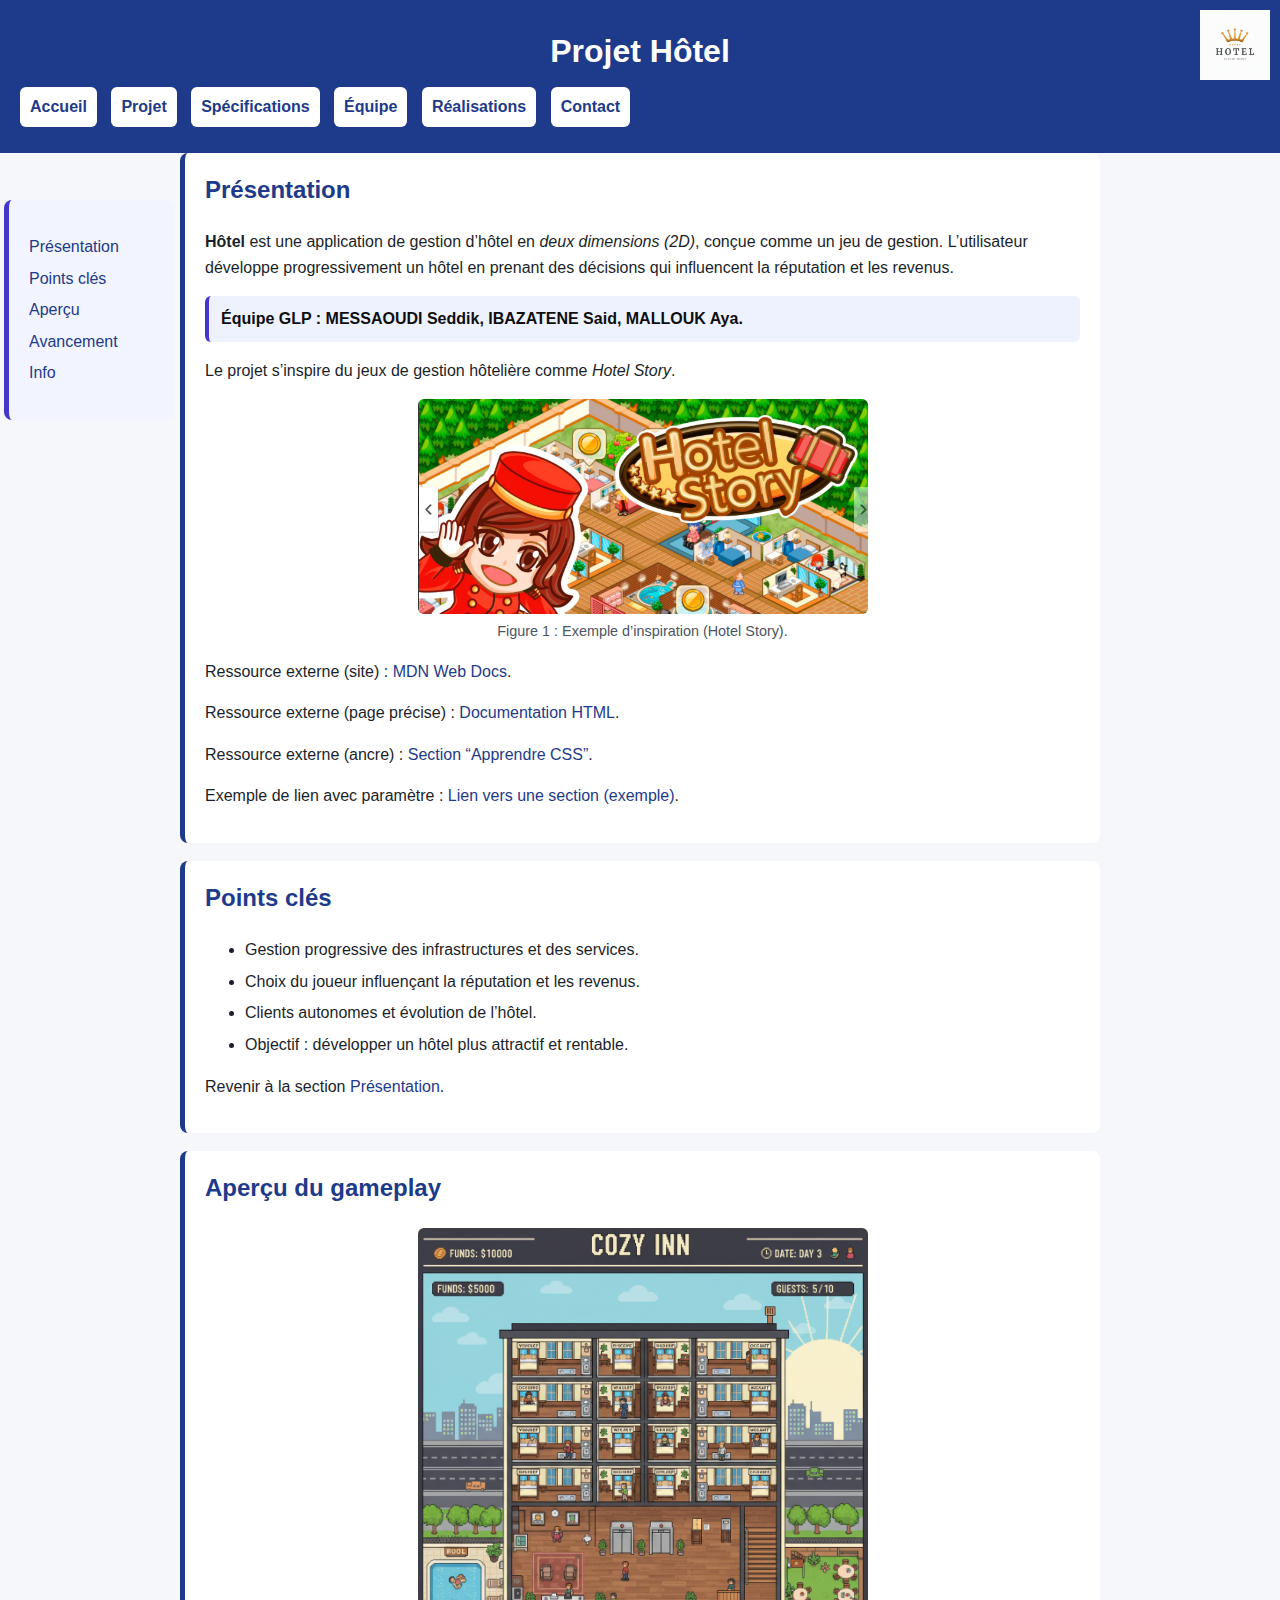
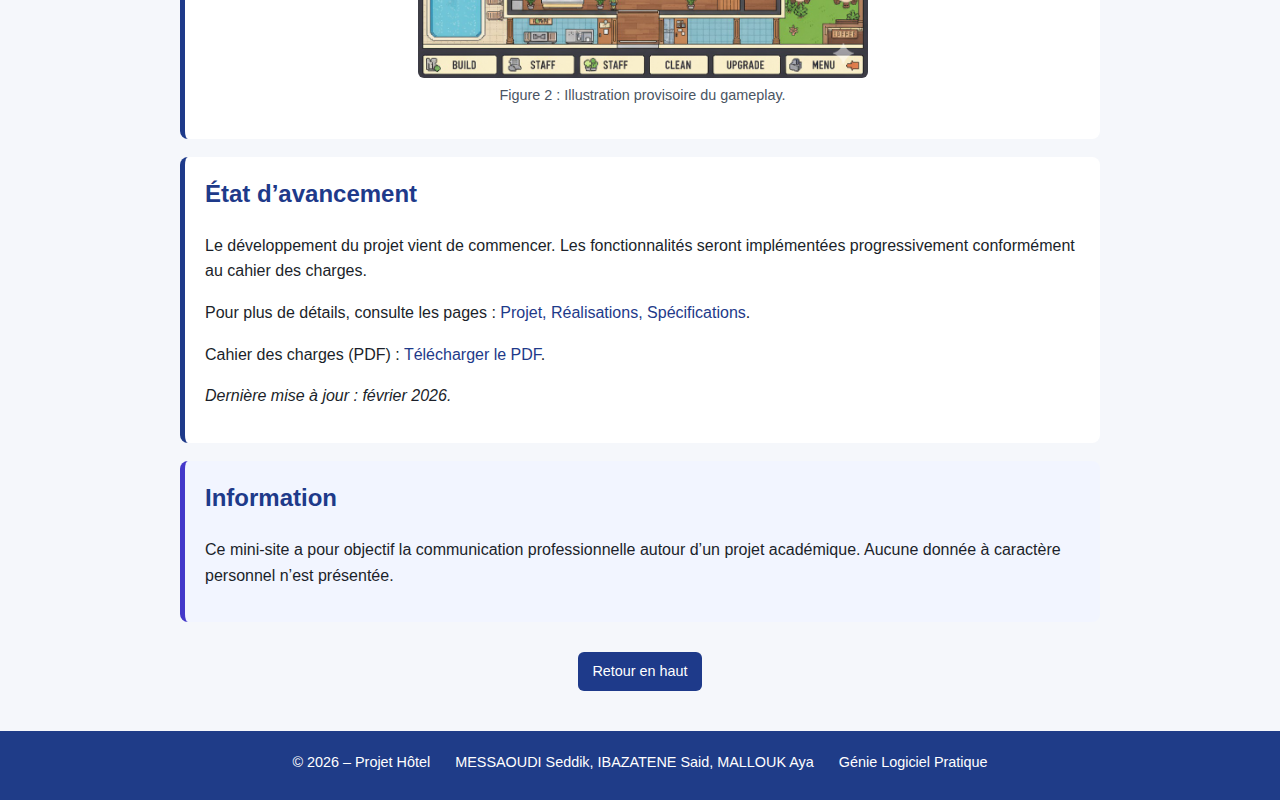
<file: index.html>
<!DOCTYPE html>
<html lang="fr">

<head>
  <meta charset="utf-8">
  <meta name="viewport" content="width=device-width, initial-scale=1">
  <title>Projet Hôtel — Accueil</title>
  <meta name="description"
    content="Mini-site de communication professionnelle autour du projet GLP : gestion d'un hôtel.">

  <link rel="stylesheet" href="style.css">
  <link rel="icon" href="images/logo.ico">


  <style>
    .important {
      font-weight: bold;
      color: #0e0e0f;
    }
  </style>
</head>

<body>

  <header>
    <a href="index.html" class="logo">
      <img src="./images/logo.png" alt="Logo du projet Hôtel">
    </a>

    <h1>Projet Hôtel</h1>

    <nav aria-label="Menu principal">
      <ul>
        <li><a href="index.html">Accueil</a></li>
        <li><a href="projet.html">Projet</a></li>
        <li><a href="specifications-projet.html">Spécifications</a></li>
        <li><a href="equipe.html">Équipe</a></li>
        <li><a href="realisations.html">Réalisations</a></li>
        <li><a href="contact.html">Contact</a></li>
      </ul>
    </nav>
  </header>
  <aside id="nav-secondaire">
    <nav aria-label="Navigation dans la page">
      <ul>
        <li><a href="#presentation">Présentation</a></li>
        <li><a href="#points-cles">Points clés</a></li>
        <li><a href="#apercu">Aperçu</a></li>
        <li><a href="#avancement">Avancement</a></li>
        <li><a href="#info">Info</a></li>
      </ul>
    </nav>
  </aside>
  <main>

    <section id="presentation">
      <h2>Présentation</h2>

      <p>
        <strong>Hôtel</strong> est une application de gestion d’hôtel en <em>deux dimensions (2D)</em>,
        conçue comme un jeu de gestion. L’utilisateur développe progressivement un hôtel
        en prenant des décisions qui influencent la réputation et les revenus.
      </p>

      <p class="important">
        Équipe GLP : MESSAOUDI Seddik, IBAZATENE Said, MALLOUK Aya.
      </p>

      <p>
        Le projet s’inspire du jeux de gestion hôtelière comme <em>Hotel Story</em>.
      </p>

      <figure>
        <img src="images/hotelstoryimage.jpg" alt="Illustration conceptuelle d’un hôtel en 2D">
        <figcaption>Figure 1 : Exemple d’inspiration (Hotel Story).</figcaption>
      </figure>

      <p>
        Ressource externe (site) :
        <a href="https://developer.mozilla.org/">MDN Web Docs</a>.
      </p>

      <p>
        Ressource externe (page précise) :
        <a href="https://developer.mozilla.org/fr/docs/Web/HTML">Documentation HTML</a>.
      </p>

      <p>
        Ressource externe (ancre) :
        <a href="https://developer.mozilla.org/fr/docs/Web/CSS#apprendre_css">Section “Apprendre CSS”</a>.
      </p>

      <p>
        Exemple de lien avec paramètre :
        <a href="https://cours.cyu.fr/course/view.php?id=3162#sectionid-22975-title">Lien vers une section
          (exemple)</a>.
      </p>
    </section>

    <section id="points-cles">
      <h2>Points clés</h2>
      <ul>
        <li>Gestion progressive des infrastructures et des services.</li>
        <li>Choix du joueur influençant la réputation et les revenus.</li>
        <li>Clients autonomes et évolution de l’hôtel.</li>
        <li>Objectif : développer un hôtel plus attractif et rentable.</li>
      </ul>

      <p>
        Revenir à la section <a href="#presentation">Présentation</a>.
      </p>
    </section>

    <section id="apercu">
      <h2>Aperçu du gameplay</h2>
      <figure>
        <img src="images/photoHotel2Dinspo.jpg" alt="Illustration du gameplay d’un jeu de gestion hôtelière">
        <figcaption>Figure 2 : Illustration provisoire du gameplay.</figcaption>
      </figure>
    </section>

    <section id="avancement">
      <h2>État d’avancement</h2>
      <p>
        Le développement du projet vient de commencer. Les fonctionnalités seront implémentées progressivement
        conformément au cahier des charges.
      </p>
      <p>
        Pour plus de détails, consulte les pages : <a href="projet.html">Projet,</a>
        <a href="realisations.html">Réalisations,</a> <a href="specifications-projet.html">Spécifications</a>.
      </p>

      <p>
        Cahier des charges (PDF) :
        <a href="docs/cahier-des-charges.pdf">Télécharger le PDF</a>.
      </p>

      <p style="font-style: italic;">
        Dernière mise à jour : février 2026.
      </p>
    </section>

    <aside id="info">
      <h2>Information</h2>
      <p>
        Ce mini-site a pour objectif la communication professionnelle autour d’un projet académique.
        Aucune donnée à caractère personnel n’est présentée.
      </p>
    </aside>

    <p id="retour">
      <a href="#">Retour en haut</a>
    </p>


  </main>

  <footer>
    <ul>
      <li>© 2026 – Projet Hôtel</li>
      <li>MESSAOUDI Seddik, IBAZATENE Said, MALLOUK Aya</li>
      <li>Génie Logiciel Pratique</li>
    </ul>
  </footer>


</body>

</html>
</file>
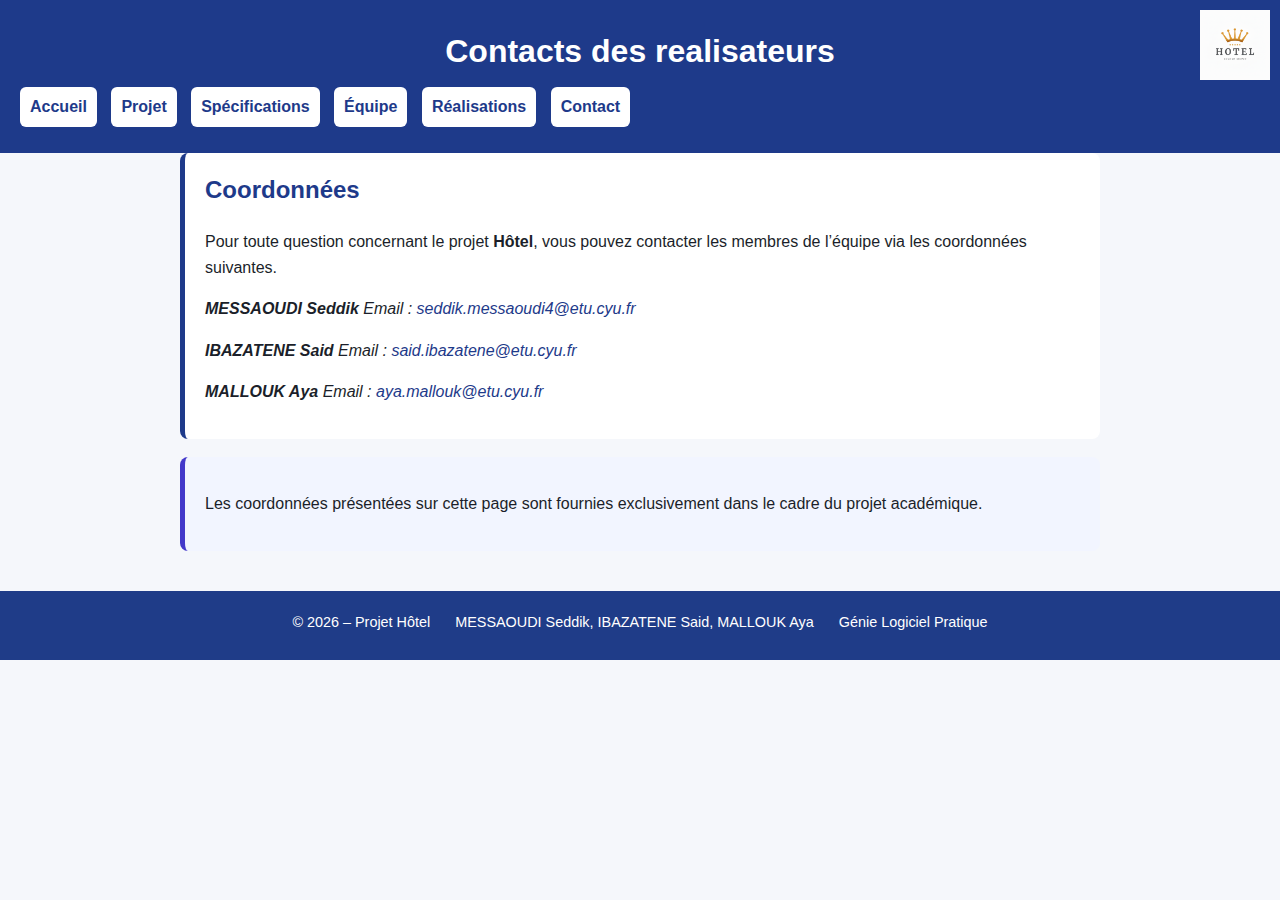
<file: contact.html>
<!DOCTYPE html>
<html lang="fr">

<head>
  <meta charset="utf-8">
  <meta name="viewport" content="width=device-width, initial-scale=1">
  <title>Projet Hôtel — Contact</title>
  <meta name="description" content="Coordonnées de contact de l’équipe du projet Hôtel.">
  <link rel="icon" href="images/logo.ico">
  <link rel="stylesheet" href="style.css">
</head>

<body>

  <header>
    <a href="index.html" class="logo">
      <img src="./images/logo.png" alt="Logo du projet Hôtel">
    </a>
    <h1>Contacts des realisateurs</h1>

    <nav aria-label="Menu principal">
      <ul>
        <li><a href="index.html">Accueil</a></li>
        <li><a href="projet.html">Projet</a></li>
        <li><a href="specifications-projet.html">Spécifications</a></li>
        <li><a href="equipe.html">Équipe</a></li>
        <li><a href="realisations.html">Réalisations</a></li>
        <li><a href="contact.html">Contact</a></li>
      </ul>
    </nav>
  </header>

  <main>

    <section>
      <h2>Coordonnées</h2>

      <p>
        Pour toute question concernant le projet <strong>Hôtel</strong>,
        vous pouvez contacter les membres de l’équipe via les coordonnées suivantes.
      </p>

      <address>
        <p>
          <strong>MESSAOUDI Seddik</strong>
          Email :
          <a href="mailto:seddik.messaoudi4@etu.cyu.fr">seddik.messaoudi4@etu.cyu.fr</a>
        </p>

        <p>
          <strong>IBAZATENE Said</strong>
          Email :
          <a href="mailto:said.ibazatene@etu.cyu.fr">said.ibazatene@etu.cyu.fr</a>
        </p>

        <p>
          <strong>MALLOUK Aya</strong>
          Email :
          <a href="mailto:aya.mallouk@etu.cyu.fr">aya.mallouk@etu.cyu.fr</a>
        </p>
      </address>
    </section>

    <aside>
      <p>
        Les coordonnées présentées sur cette page sont fournies exclusivement
        dans le cadre du projet académique.
      </p>
    </aside>

  </main>

  <footer>
    <ul>
      <li>© 2026 – Projet Hôtel</li>
      <li>MESSAOUDI Seddik, IBAZATENE Said, MALLOUK Aya</li>
      <li>Génie Logiciel Pratique</li>
    </ul>
  </footer>

</body>

</html>
</file>
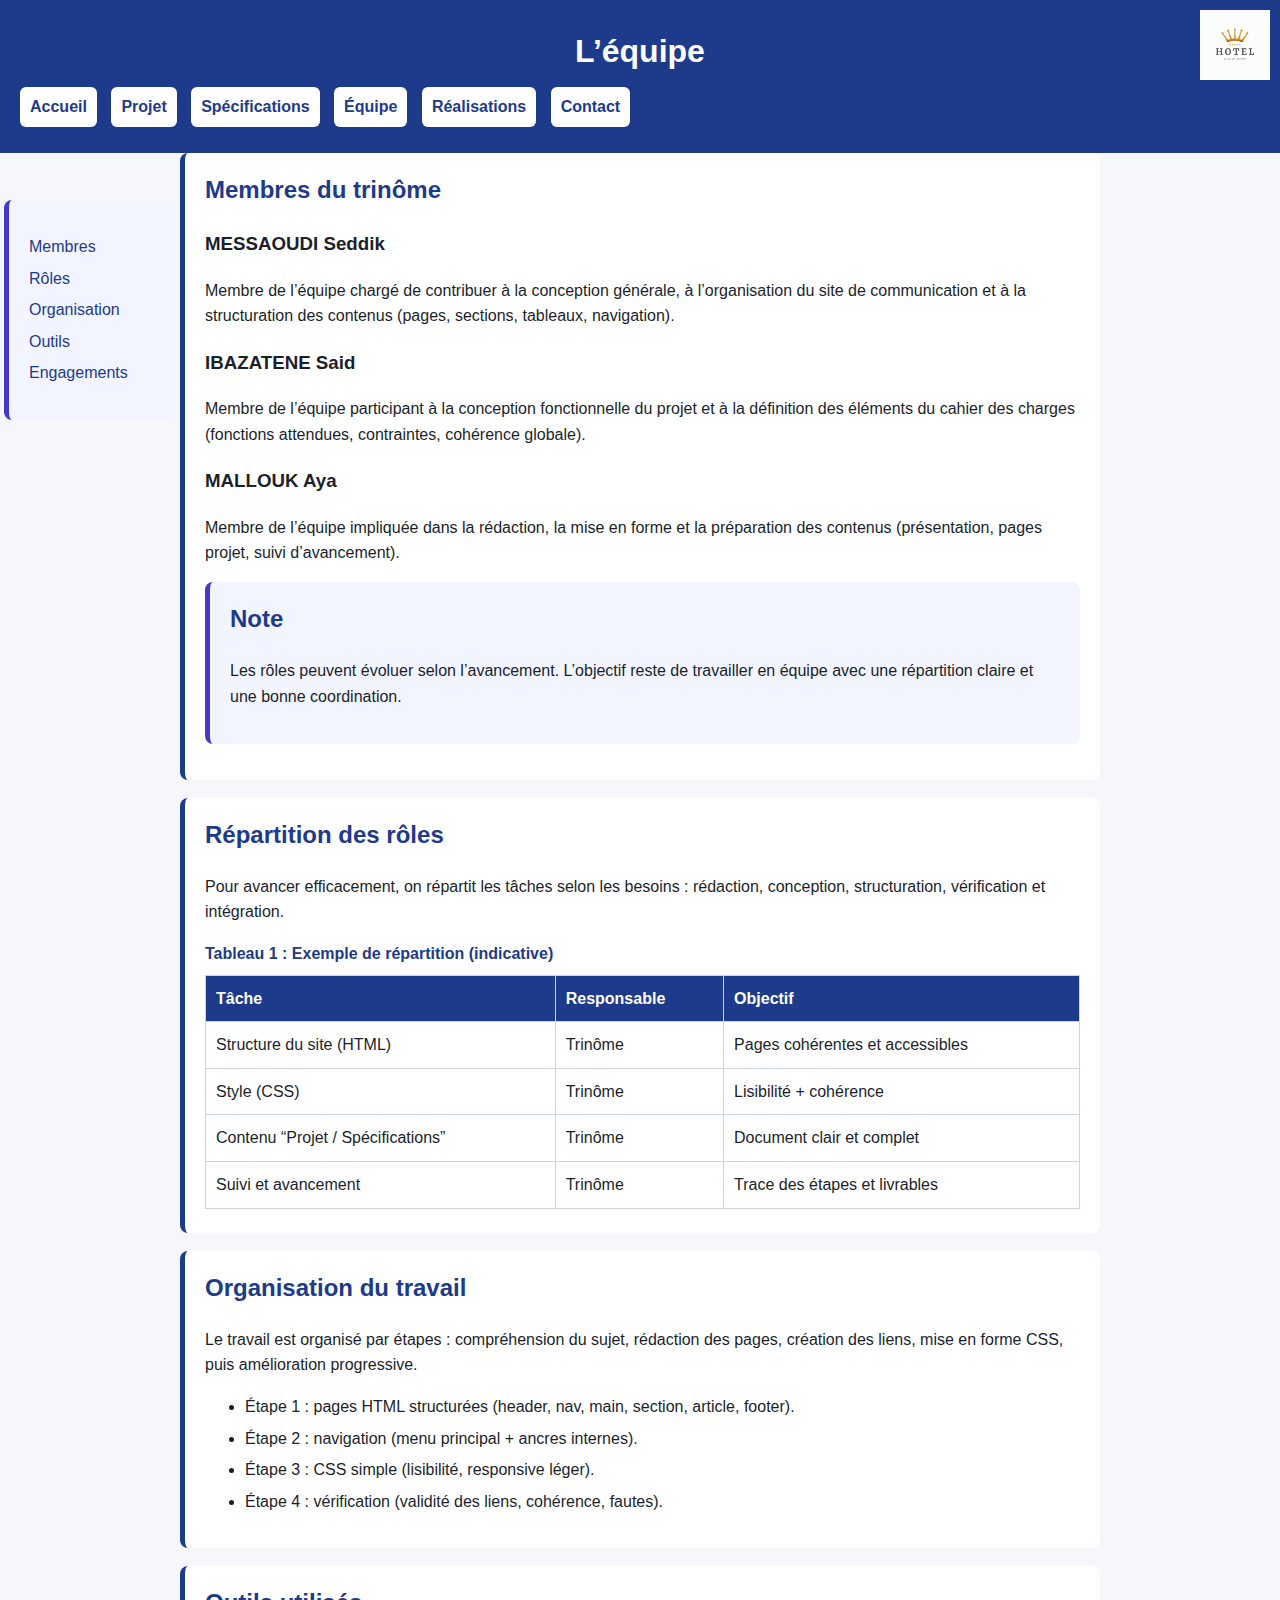
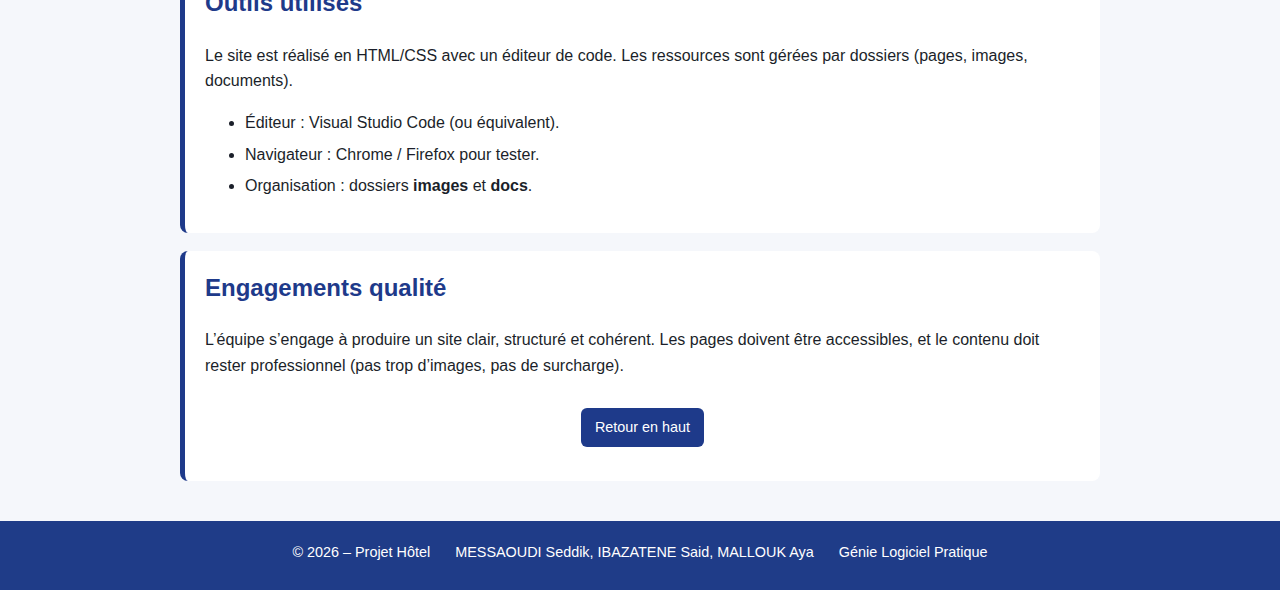
<file: equipe.html>
<!DOCTYPE html>
<html lang="fr">

<head>
  <meta charset="utf-8">
  <meta name="viewport" content="width=device-width, initial-scale=1">
  <title>Équipe — Projet Hôtel</title>

  <meta name="description"
    content="Présentation de l’équipe du projet Hôtel : membres, rôles, organisation et responsabilités.">

  <link rel="icon" href="images/logo.ico">
  <link rel="stylesheet" href="style.css">
</head>

<body>

  <header>
    <a href="index.html" class="logo">
      <img src="./images/logo.png" alt="Logo du projet Hôtel">
    </a>

    <h1>L’équipe</h1>

    <nav aria-label="Menu principal">
      <ul>
        <li><a href="index.html">Accueil</a></li>
        <li><a href="projet.html">Projet</a></li>
        <li><a href="specifications-projet.html">Spécifications</a></li>
        <li><a href="equipe.html">Équipe</a></li>
        <li><a href="realisations.html">Réalisations</a></li>
        <li><a href="contact.html">Contact</a></li>
      </ul>
    </nav>
  </header>
  <aside id="nav-secondaire">
    <nav aria-label="Navigation dans la page">
      <ul>
        <li><a href="#membres">Membres</a></li>
        <li><a href="#roles">Rôles</a></li>
        <li><a href="#organisation">Organisation</a></li>
        <li><a href="#outils">Outils</a></li>
        <li><a href="#engagements">Engagements</a></li>
      </ul>
    </nav>
  </aside>
  <main>

    <section id="membres">
      <h2>Membres du trinôme</h2>

      <article>
        <h3>MESSAOUDI Seddik</h3>
        <p>
          Membre de l’équipe chargé de contribuer à la conception générale, à l’organisation du site de communication
          et à la structuration des contenus (pages, sections, tableaux, navigation).
        </p>
      </article>

      <article>
        <h3>IBAZATENE Said</h3>
        <p>
          Membre de l’équipe participant à la conception fonctionnelle du projet et à la définition des éléments
          du cahier des charges (fonctions attendues, contraintes, cohérence globale).
        </p>
      </article>

      <article>
        <h3>MALLOUK Aya</h3>
        <p>
          Membre de l’équipe impliquée dans la rédaction, la mise en forme et la préparation des contenus
          (présentation, pages projet, suivi d’avancement).
        </p>
      </article>

      <aside>
        <h2>Note</h2>
        <p>
          Les rôles peuvent évoluer selon l’avancement. L’objectif reste de travailler en équipe avec une répartition
          claire et une bonne coordination.
        </p>
      </aside>
    </section>

    <section id="roles">
      <h2>Répartition des rôles</h2>
      <p>
        Pour avancer efficacement, on répartit les tâches selon les besoins : rédaction, conception, structuration,
        vérification et intégration.
      </p>

      <table>
        <caption>Tableau 1 : Exemple de répartition (indicative)</caption>
        <thead>
          <tr>
            <th scope="col">Tâche</th>
            <th scope="col">Responsable</th>
            <th scope="col">Objectif</th>
          </tr>
        </thead>
        <tbody>
          <tr>
            <td>Structure du site (HTML)</td>
            <td>Trinôme</td>
            <td>Pages cohérentes et accessibles</td>
          </tr>
          <tr>
            <td>Style (CSS)</td>
            <td>Trinôme</td>
            <td>Lisibilité + cohérence</td>
          </tr>
          <tr>
            <td>Contenu “Projet / Spécifications”</td>
            <td>Trinôme</td>
            <td>Document clair et complet</td>
          </tr>
          <tr>
            <td>Suivi et avancement</td>
            <td>Trinôme</td>
            <td>Trace des étapes et livrables</td>
          </tr>
        </tbody>
      </table>
    </section>

    <section id="organisation">
      <h2>Organisation du travail</h2>
      <p>
        Le travail est organisé par étapes : compréhension du sujet, rédaction des pages, création des liens,
        mise en forme CSS, puis amélioration progressive.
      </p>

      <ul>
        <li>Étape 1 : pages HTML structurées (header, nav, main, section, article, footer).</li>
        <li>Étape 2 : navigation (menu principal + ancres internes).</li>
        <li>Étape 3 : CSS simple (lisibilité, responsive léger).</li>
        <li>Étape 4 : vérification (validité des liens, cohérence, fautes).</li>
      </ul>
    </section>

    <section id="outils">
      <h2>Outils utilisés</h2>
      <p>
        Le site est réalisé en HTML/CSS avec un éditeur de code. Les ressources sont gérées par dossiers
        (pages, images, documents).
      </p>

      <ul>
        <li>Éditeur : Visual Studio Code (ou équivalent).</li>
        <li>Navigateur : Chrome / Firefox pour tester.</li>
        <li>Organisation : dossiers <strong>images</strong> et <strong>docs</strong>.</li>
      </ul>
    </section>

    <section id="engagements">
      <h2>Engagements qualité</h2>
      <p>
        L’équipe s’engage à produire un site clair, structuré et cohérent. Les pages doivent être accessibles,
        et le contenu doit rester professionnel (pas trop d’images, pas de surcharge).
      </p>

      <p id="retour">
        <a href="#">Retour en haut</a>
      </p>
    </section>

  </main>

  <footer>
    <ul>
      <li>© 2026 – Projet Hôtel</li>
      <li>MESSAOUDI Seddik, IBAZATENE Said, MALLOUK Aya</li>
      <li>Génie Logiciel Pratique</li>
    </ul>
  </footer>

</body>

</html>
</file>
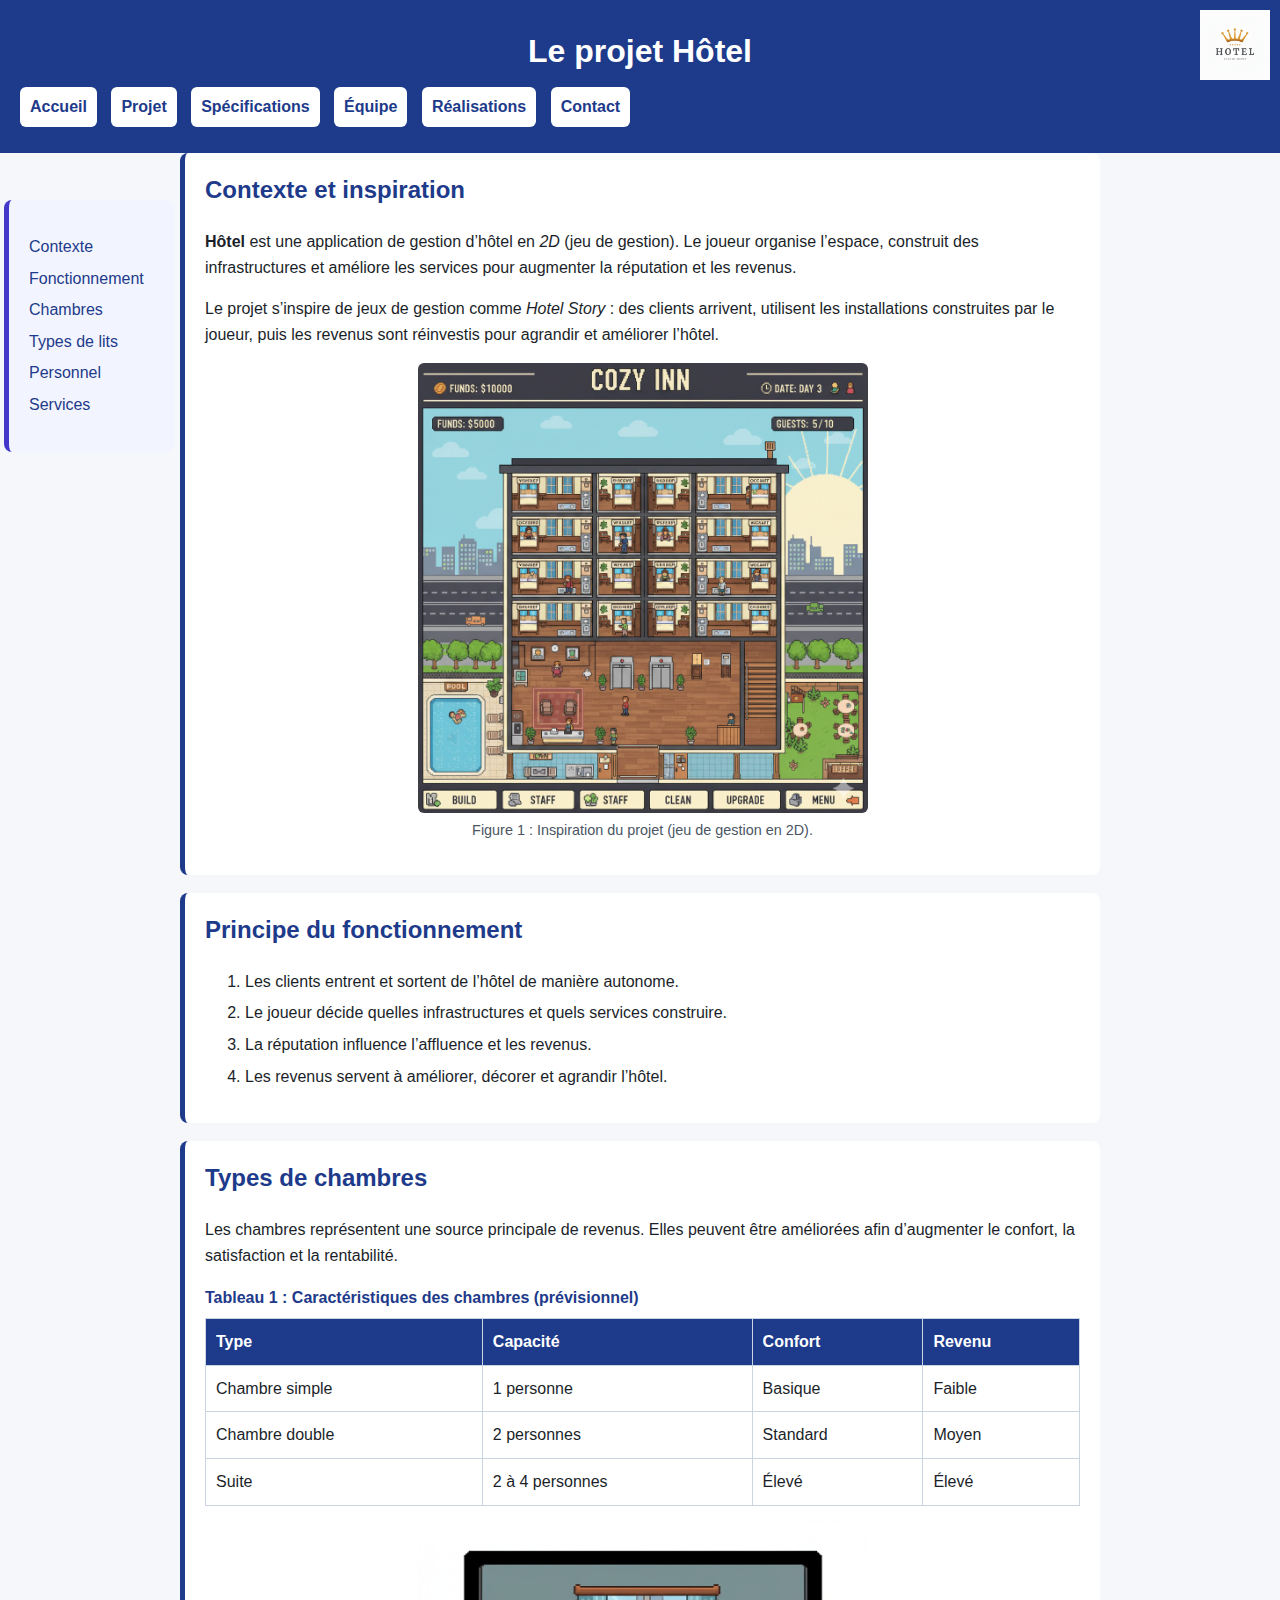
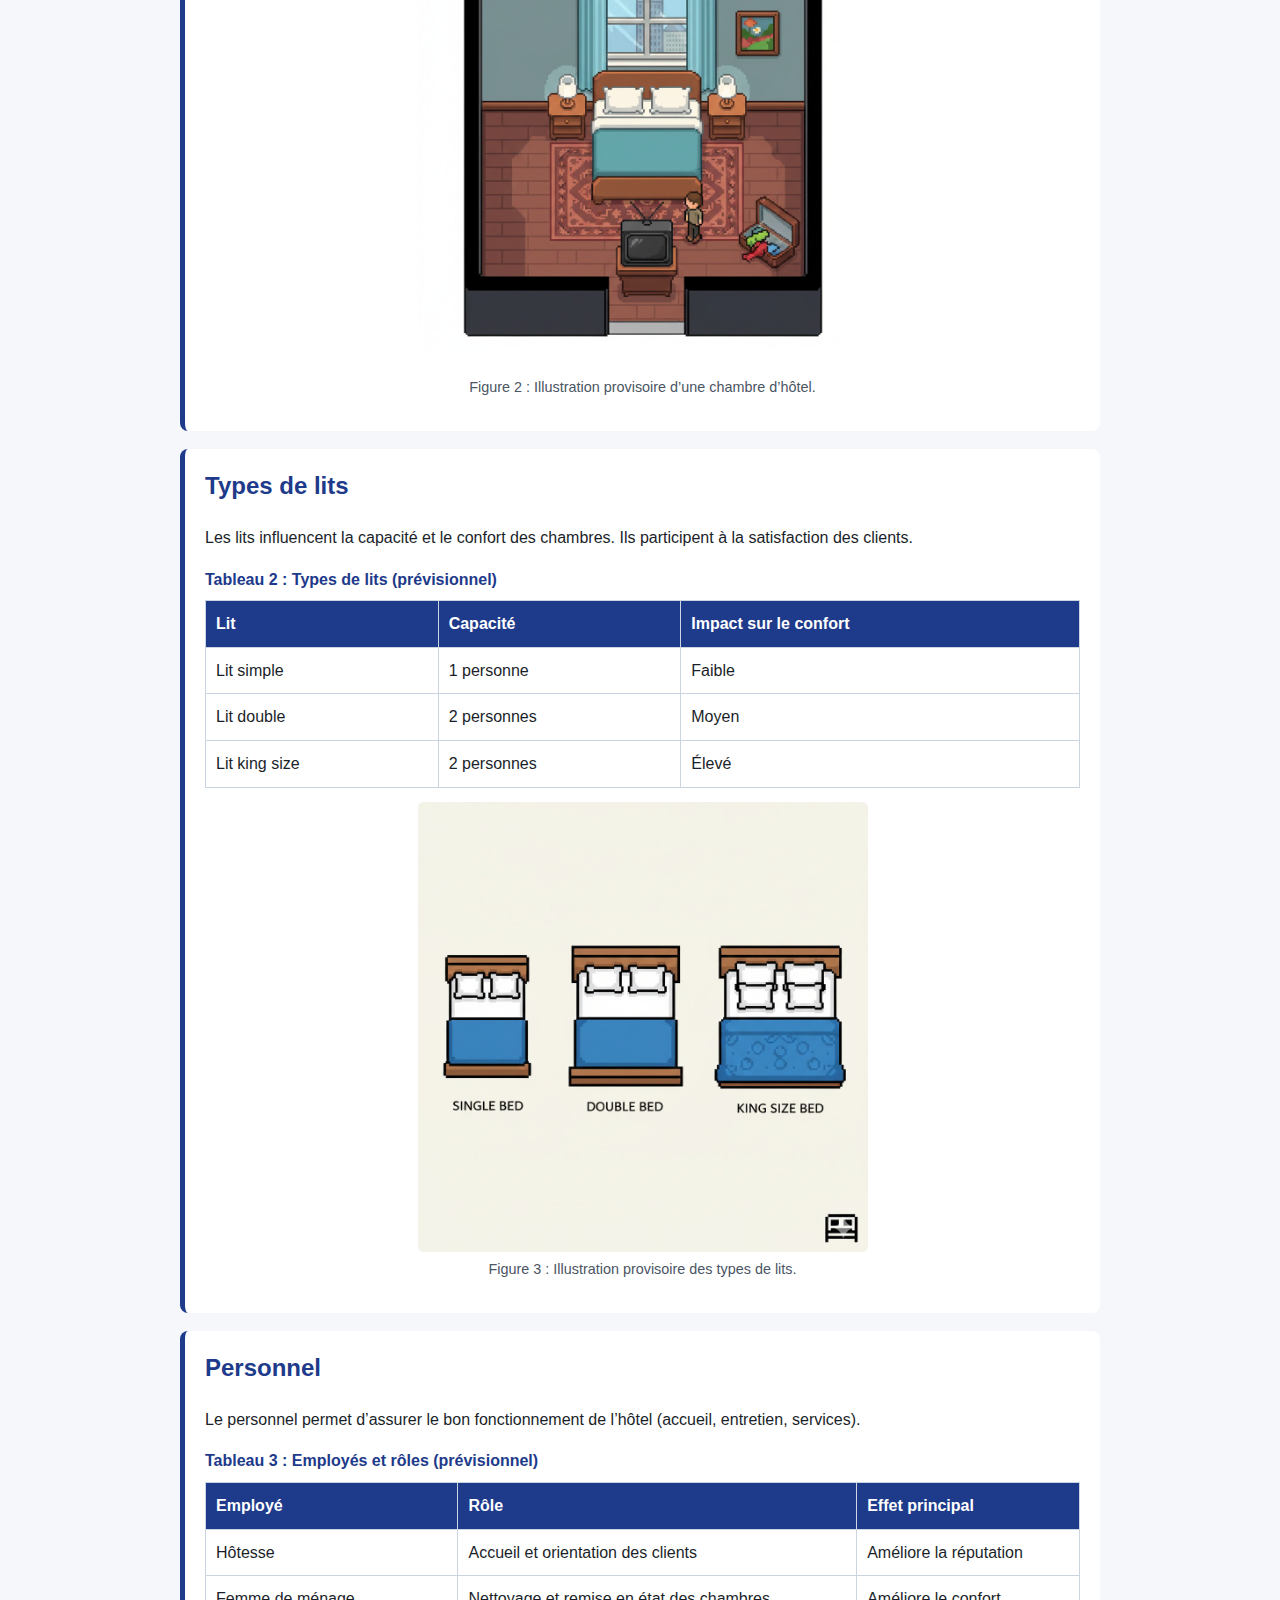
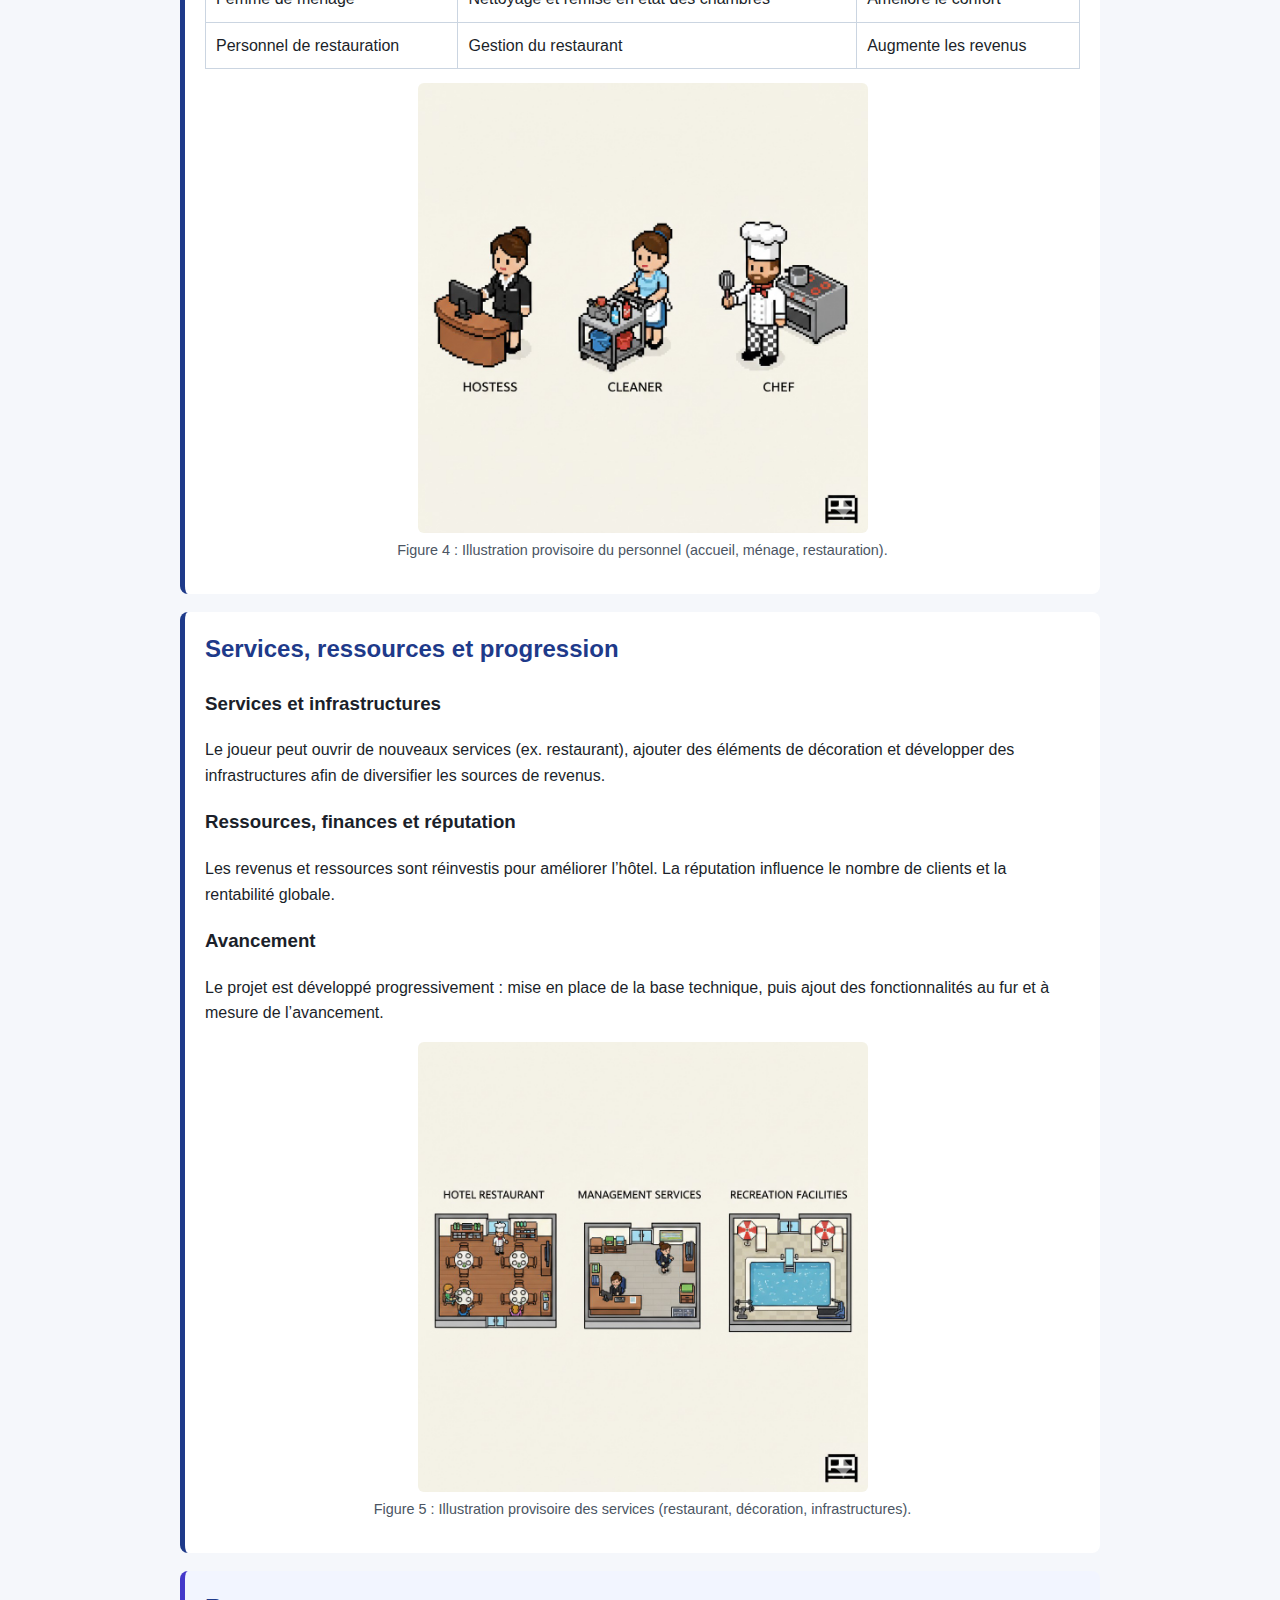
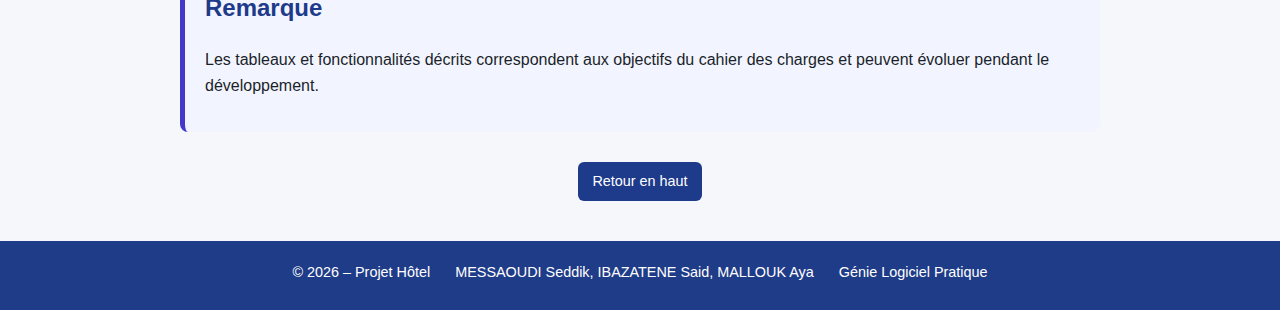
<file: projet.html>
<!DOCTYPE html>
<html lang="fr">

<head>
  <meta charset="utf-8">
  <meta name="viewport" content="width=device-width, initial-scale=1">
  <title>Projet — Projet Hôtel</title>

  <meta name="description"
    content="Détails du projet Hôtel : concept, gameplay, chambres, personnel et fonctionnalités prévues.">

  <link rel="icon" href="./images/logo.ico">
  <link rel="stylesheet" href="style.css">
</head>

<body>

  <header>
    <a href="index.html" class="logo">
      <img src="./images/logo.png" alt="Logo du projet Hôtel">
    </a>

    <h1>Le projet Hôtel</h1>

    <nav aria-label="Menu principal">
      <ul>
        <li><a href="index.html">Accueil</a></li>
        <li><a href="projet.html">Projet</a></li>
        <li><a href="specifications-projet.html">Spécifications</a></li>
        <li><a href="equipe.html">Équipe</a></li>
        <li><a href="realisations.html">Réalisations</a></li>
        <li><a href="contact.html">Contact</a></li>
      </ul>
    </nav>
  </header>
  <aside id="nav-secondaire">
    <nav aria-label="Navigation dans la page">
      <ul>
        <li><a href="#Contexte-et-inspiration">Contexte</a></li>
        <li><a href="#Principe-du-fonctionnement">Fonctionnement</a></li>
        <li><a href="#Types-de-chambres">Chambres</a></li>
        <li><a href="#Types-de-lits">Types de lits</a></li>
        <li><a href="#Personnel">Personnel</a></li>
        <li><a href="#Services-ressources-progression">Services</a></li>
      </ul>
    </nav>
  </aside>
  <main>

    <section id="Contexte-et-inspiration">
      <h2>Contexte et inspiration </h2>
      <p>
        <strong>Hôtel</strong> est une application de gestion d’hôtel en <em>2D</em> (jeu de gestion).
        Le joueur organise l’espace, construit des infrastructures et améliore les services
        pour augmenter la réputation et les revenus.
      </p>
      <p>
        Le projet s’inspire de jeux de gestion comme <em>Hotel Story</em> : des clients arrivent,
        utilisent les installations construites par le joueur, puis les revenus sont réinvestis
        pour agrandir et améliorer l’hôtel.
      </p>

      <figure>
        <img src="images/photoHotel2Dinspo.jpg" alt="Illustration conceptuelle d’un hôtel en 2D">
        <figcaption>Figure 1 : Inspiration du projet (jeu de gestion en 2D).</figcaption>
      </figure>
    </section>

    <section id="Principe-du-fonctionnement">
      <h2>Principe du fonctionnement</h2>
      <ol>
        <li>Les clients entrent et sortent de l’hôtel de manière autonome.</li>
        <li>Le joueur décide quelles infrastructures et quels services construire.</li>
        <li>La réputation influence l’affluence et les revenus.</li>
        <li>Les revenus servent à améliorer, décorer et agrandir l’hôtel.</li>
      </ol>
    </section>

    <section id="Types-de-chambres">
      <h2>Types de chambres</h2>
      <p>
        Les chambres représentent une source principale de revenus. Elles peuvent être améliorées
        afin d’augmenter le confort, la satisfaction et la rentabilité.
      </p>

      <table>
        <caption>Tableau 1 : Caractéristiques des chambres (prévisionnel)</caption>
        <thead>
          <tr>
            <th scope="col">Type</th>
            <th scope="col">Capacité</th>
            <th scope="col">Confort</th>
            <th scope="col">Revenu</th>
          </tr>
        </thead>
        <tbody>
          <tr>
            <td>Chambre simple</td>
            <td>1 personne</td>
            <td>Basique</td>
            <td>Faible</td>
          </tr>
          <tr>
            <td>Chambre double</td>
            <td>2 personnes</td>
            <td>Standard</td>
            <td>Moyen</td>
          </tr>
          <tr>
            <td>Suite</td>
            <td>2 à 4 personnes</td>
            <td>Élevé</td>
            <td>Élevé</td>
          </tr>
        </tbody>
      </table>

      <figure>
        <img src="images/chambrehotel.jpg" alt="Illustration représentant une chambre d’hôtel">
        <figcaption>Figure 2 : Illustration provisoire d’une chambre d’hôtel.</figcaption>
      </figure>
    </section>

    <section id="Types-de-lits">
      <h2>Types de lits</h2>
      <p>
        Les lits influencent la capacité et le confort des chambres.
        Ils participent à la satisfaction des clients.
      </p>

      <table>
        <caption>Tableau 2 : Types de lits (prévisionnel)</caption>
        <thead>
          <tr>
            <th scope="col">Lit</th>
            <th scope="col">Capacité</th>
            <th scope="col">Impact sur le confort</th>
          </tr>
        </thead>
        <tbody>
          <tr>
            <td>Lit simple</td>
            <td>1 personne</td>
            <td>Faible</td>
          </tr>
          <tr>
            <td>Lit double</td>
            <td>2 personnes</td>
            <td>Moyen</td>
          </tr>
          <tr>
            <td>Lit king size</td>
            <td>2 personnes</td>
            <td>Élevé</td>
          </tr>
        </tbody>
      </table>

      <figure>
        <img src="images/typeslits.jpg" alt="Illustration représentant différents types de lits">
        <figcaption>Figure 3 : Illustration provisoire des types de lits.</figcaption>
      </figure>
    </section>

    <section id="Personnel">
      <h2>Personnel</h2>
      <p>
        Le personnel permet d’assurer le bon fonctionnement de l’hôtel (accueil, entretien, services).
      </p>

      <table>
        <caption>Tableau 3 : Employés et rôles (prévisionnel)</caption>
        <thead>
          <tr>
            <th scope="col">Employé</th>
            <th scope="col">Rôle</th>
            <th scope="col">Effet principal</th>
          </tr>
        </thead>
        <tbody>
          <tr>
            <td>Hôtesse</td>
            <td>Accueil et orientation des clients</td>
            <td>Améliore la réputation</td>
          </tr>
          <tr>
            <td>Femme de ménage</td>
            <td>Nettoyage et remise en état des chambres</td>
            <td>Améliore le confort</td>
          </tr>
          <tr>
            <td>Personnel de restauration</td>
            <td>Gestion du restaurant</td>
            <td>Augmente les revenus</td>
          </tr>
        </tbody>
      </table>

      <figure>
        <img src="images/typesstaff.jpg" alt="Illustration du personnel d’un hôtel">
        <figcaption>Figure 4 : Illustration provisoire du personnel (accueil, ménage, restauration).</figcaption>
      </figure>
    </section>

    <section id="Services-ressources-progression">
      <h2>Services, ressources et progression</h2>

      <article>
        <h3>Services et infrastructures</h3>
        <p>
          Le joueur peut ouvrir de nouveaux services (ex. restaurant), ajouter des éléments de décoration
          et développer des infrastructures afin de diversifier les sources de revenus.
        </p>
      </article>

      <article>
        <h3>Ressources, finances et réputation</h3>
        <p>
          Les revenus et ressources sont réinvestis pour améliorer l’hôtel.
          La réputation influence le nombre de clients et la rentabilité globale.
        </p>
      </article>

      <article>
        <h3>Avancement</h3>
        <p>
          Le projet est développé progressivement : mise en place de la base technique,
          puis ajout des fonctionnalités au fur et à mesure de l’avancement.
        </p>
      </article>

      <figure>
        <img src="images/facilities.jpg" alt="Illustration conceptuelle de services d’un hôtel">
        <figcaption>Figure 5 : Illustration provisoire des services (restaurant, décoration, infrastructures).
        </figcaption>
      </figure>
    </section>

    <aside>
      <h2>Remarque</h2>
      <p>
        Les tableaux et fonctionnalités décrits correspondent aux objectifs du cahier des charges
        et peuvent évoluer pendant le développement.
      </p>
    </aside>
    <p id="retour">
      <a href="#">Retour en haut</a>
    </p>
  </main>

  <footer>
    <ul>
      <li>© 2026 – Projet Hôtel</li>
      <li>MESSAOUDI Seddik, IBAZATENE Said, MALLOUK Aya</li>
      <li>Génie Logiciel Pratique</li>
    </ul>
  </footer>

</body>

</html>
</file>
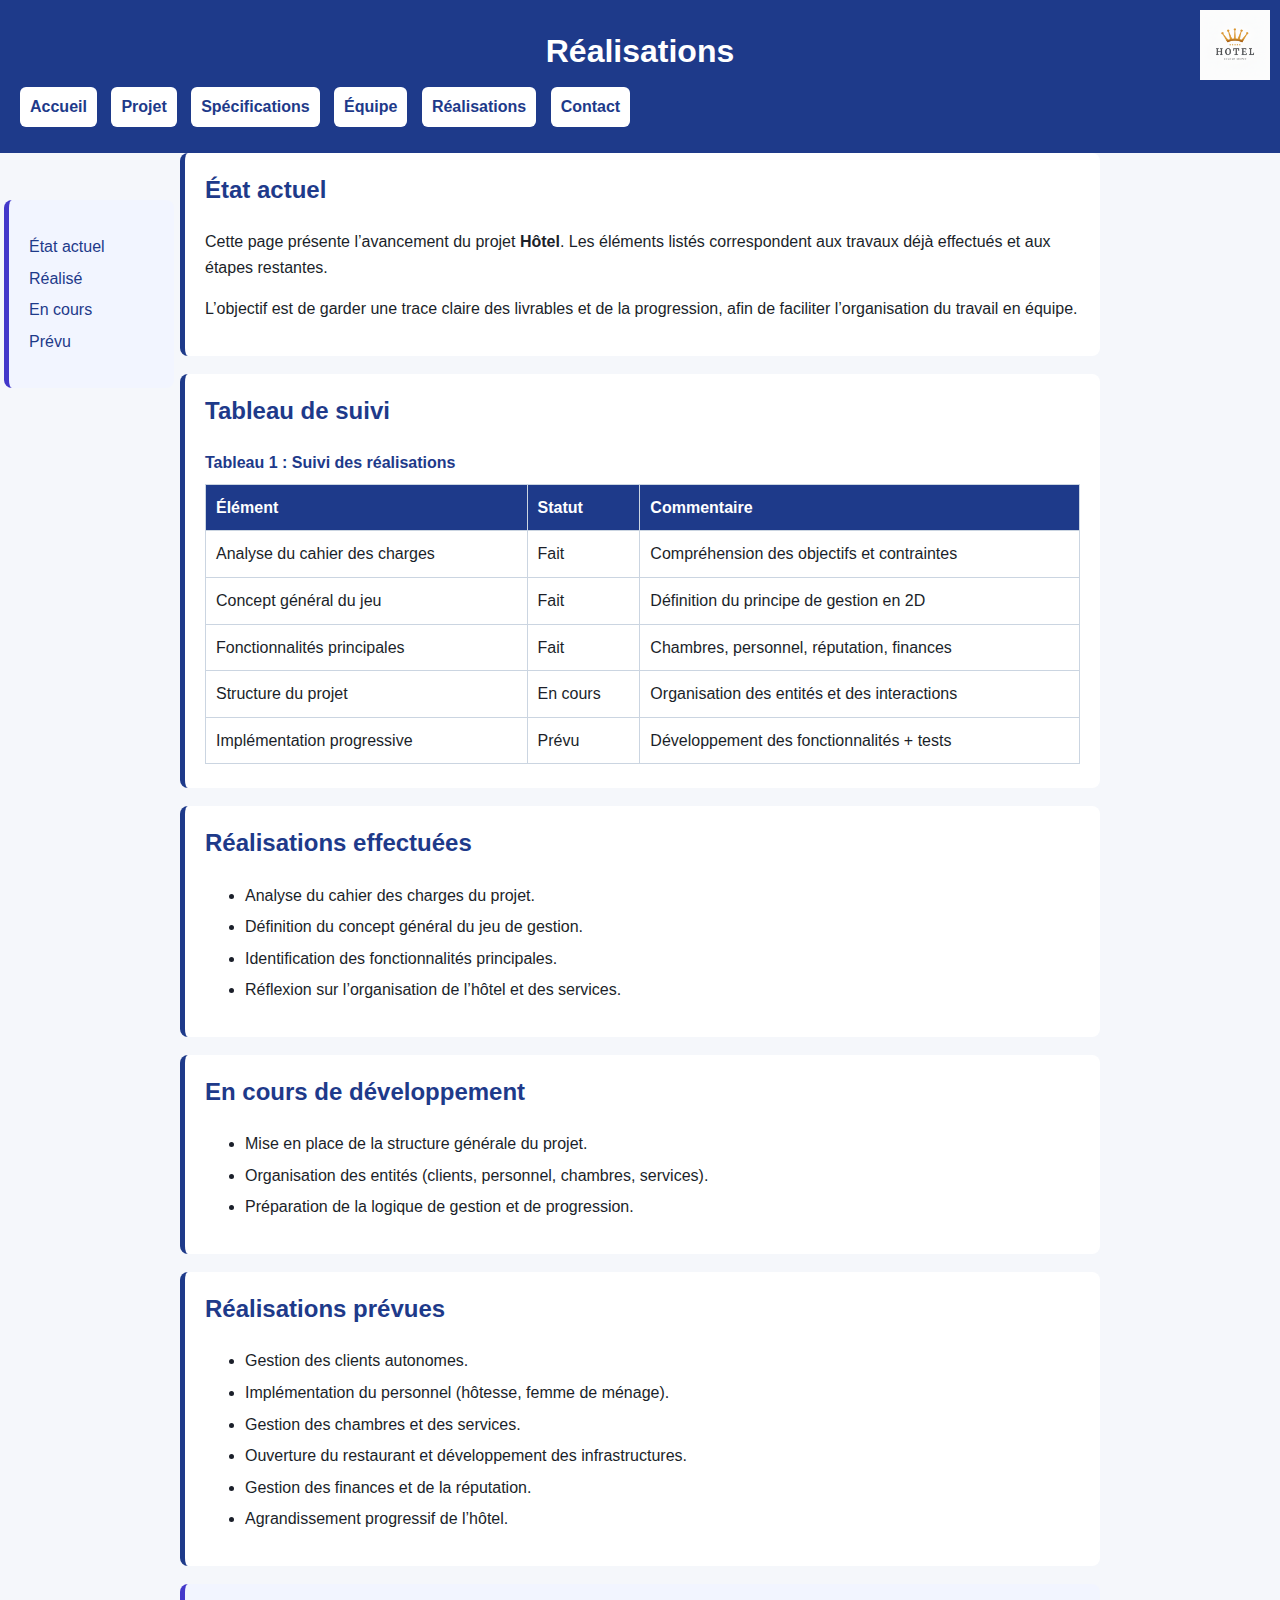
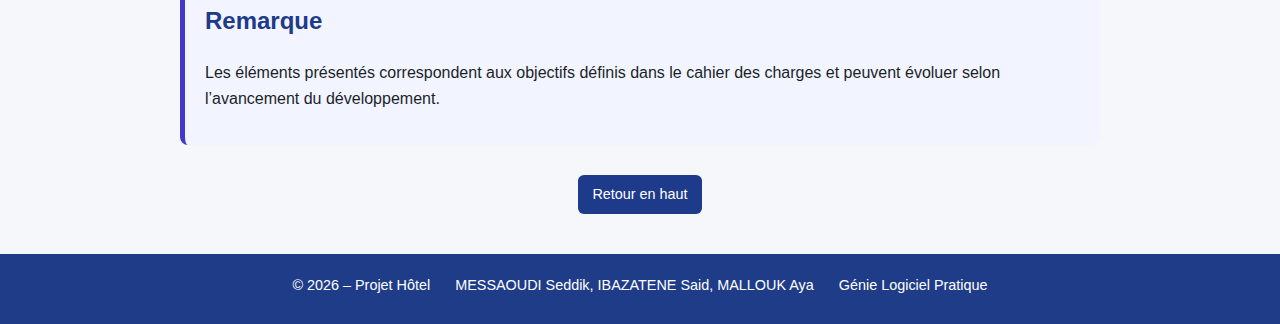
<file: realisations.html>
<!DOCTYPE html>
<html lang="fr">

<head>
  <meta charset="utf-8">
  <meta name="viewport" content="width=device-width, initial-scale=1">
  <title>Projet Hôtel — Réalisations</title>
  <meta name="description" content="Suivi des réalisations et de l’avancement du projet Hôtel.">
  <link rel="icon" href="images/logo.ico">
  <link rel="stylesheet" href="style.css">
</head>

<body>
  <header>
    <a href="index.html" class="logo">
      <img src="./images/logo.png" alt="Logo du projet Hôtel">
    </a>

    <h1>Réalisations</h1>

    <nav aria-label="Menu principal">
      <ul>
        <li><a href="index.html">Accueil</a></li>
        <li><a href="projet.html">Projet</a></li>
        <li><a href="specifications-projet.html">Spécifications</a></li>
        <li><a href="equipe.html">Équipe</a></li>
        <li><a href="realisations.html">Réalisations</a></li>
        <li><a href="contact.html">Contact</a></li>
      </ul>
    </nav>
  </header>
  <aside id="nav-secondaire">
    <nav aria-label="Navigation dans la page">
      <ul>
        <li><a href="#etat">État actuel</a></li>
        <li><a href="#realise">Réalisé</a></li>
        <li><a href="#encours">En cours</a></li>
        <li><a href="#prevu">Prévu</a></li>
      </ul>
    </nav>
  </aside>
  <main>

    <section id="etat">
      <h2>État actuel</h2>
      <p>
        Cette page présente l’avancement du projet <strong>Hôtel</strong>.
        Les éléments listés correspondent aux travaux déjà effectués et aux étapes restantes.
      </p>
      <p>
        L’objectif est de garder une trace claire des livrables et de la progression,
        afin de faciliter l’organisation du travail en équipe.
      </p>
    </section>

    <section>
      <h2>Tableau de suivi</h2>

      <table>
        <caption>Tableau 1 : Suivi des réalisations</caption>
        <thead>
          <tr>
            <th scope="col">Élément</th>
            <th scope="col">Statut</th>
            <th scope="col">Commentaire</th>
          </tr>
        </thead>
        <tbody>
          <tr>
            <td>Analyse du cahier des charges</td>
            <td>Fait</td>
            <td>Compréhension des objectifs et contraintes</td>
          </tr>
          <tr>
            <td>Concept général du jeu</td>
            <td>Fait</td>
            <td>Définition du principe de gestion en 2D</td>
          </tr>
          <tr>
            <td>Fonctionnalités principales</td>
            <td>Fait</td>
            <td>Chambres, personnel, réputation, finances</td>
          </tr>
          <tr>
            <td>Structure du projet</td>
            <td>En cours</td>
            <td>Organisation des entités et des interactions</td>
          </tr>
          <tr>
            <td>Implémentation progressive</td>
            <td>Prévu</td>
            <td>Développement des fonctionnalités + tests</td>
          </tr>
        </tbody>
      </table>
    </section>

    <section id="realise">
      <h2>Réalisations effectuées</h2>
      <ul>
        <li>Analyse du cahier des charges du projet.</li>
        <li>Définition du concept général du jeu de gestion.</li>
        <li>Identification des fonctionnalités principales.</li>
        <li>Réflexion sur l’organisation de l’hôtel et des services.</li>
      </ul>
    </section>

    <section id="encours">
      <h2>En cours de développement</h2>
      <ul>
        <li>Mise en place de la structure générale du projet.</li>
        <li>Organisation des entités (clients, personnel, chambres, services).</li>
        <li>Préparation de la logique de gestion et de progression.</li>
      </ul>
    </section>

    <section id="prevu">
      <h2>Réalisations prévues</h2>
      <ul>
        <li>Gestion des clients autonomes.</li>
        <li>Implémentation du personnel (hôtesse, femme de ménage).</li>
        <li>Gestion des chambres et des services.</li>
        <li>Ouverture du restaurant et développement des infrastructures.</li>
        <li>Gestion des finances et de la réputation.</li>
        <li>Agrandissement progressif de l’hôtel.</li>
      </ul>
    </section>

    <aside>
      <h2>Remarque</h2>
      <p>
        Les éléments présentés correspondent aux objectifs définis dans le cahier des charges
        et peuvent évoluer selon l’avancement du développement.
      </p>
    </aside>

    <p id="retour">
      <a href="#">Retour en haut</a>
    </p>

  </main>

  <footer>
    <ul>
      <li>© 2026 – Projet Hôtel</li>
      <li>MESSAOUDI Seddik, IBAZATENE Said, MALLOUK Aya</li>
      <li>Génie Logiciel Pratique</li>
    </ul>
  </footer>
</body>

</html>
</file>
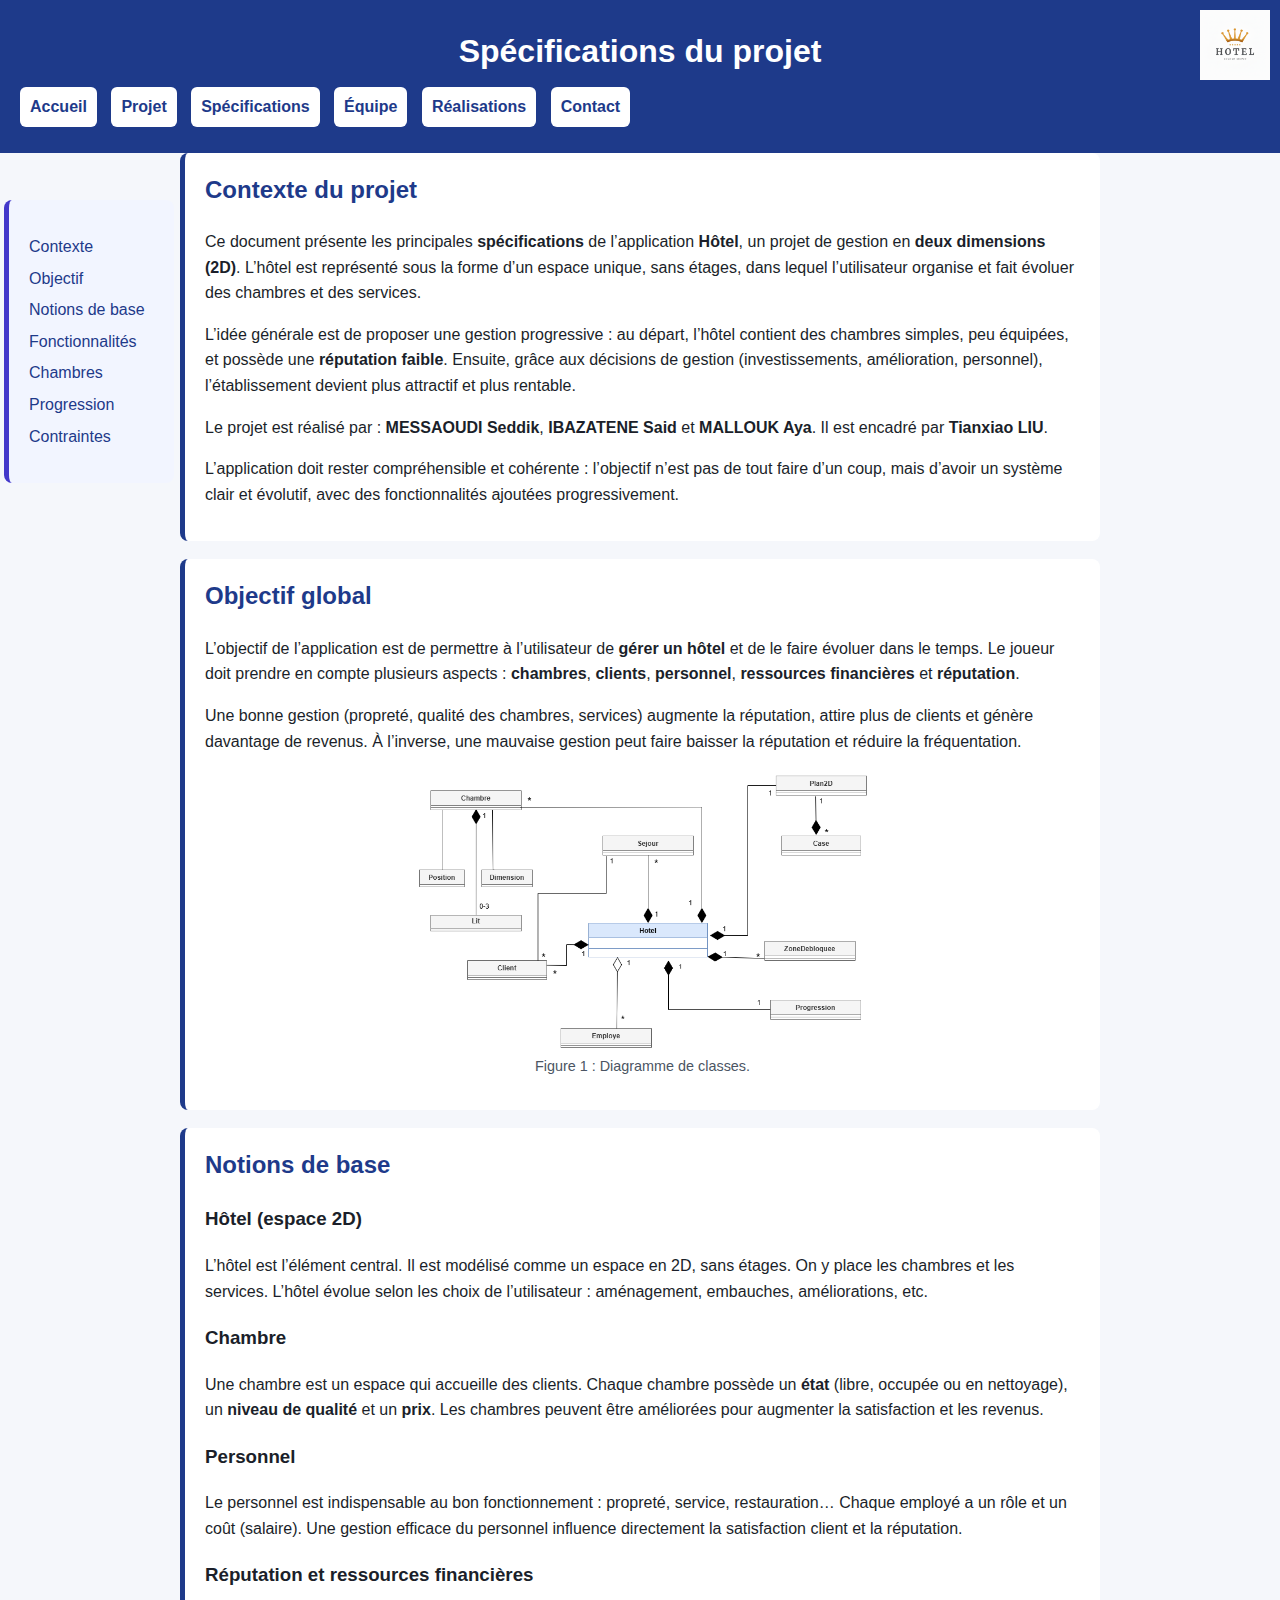
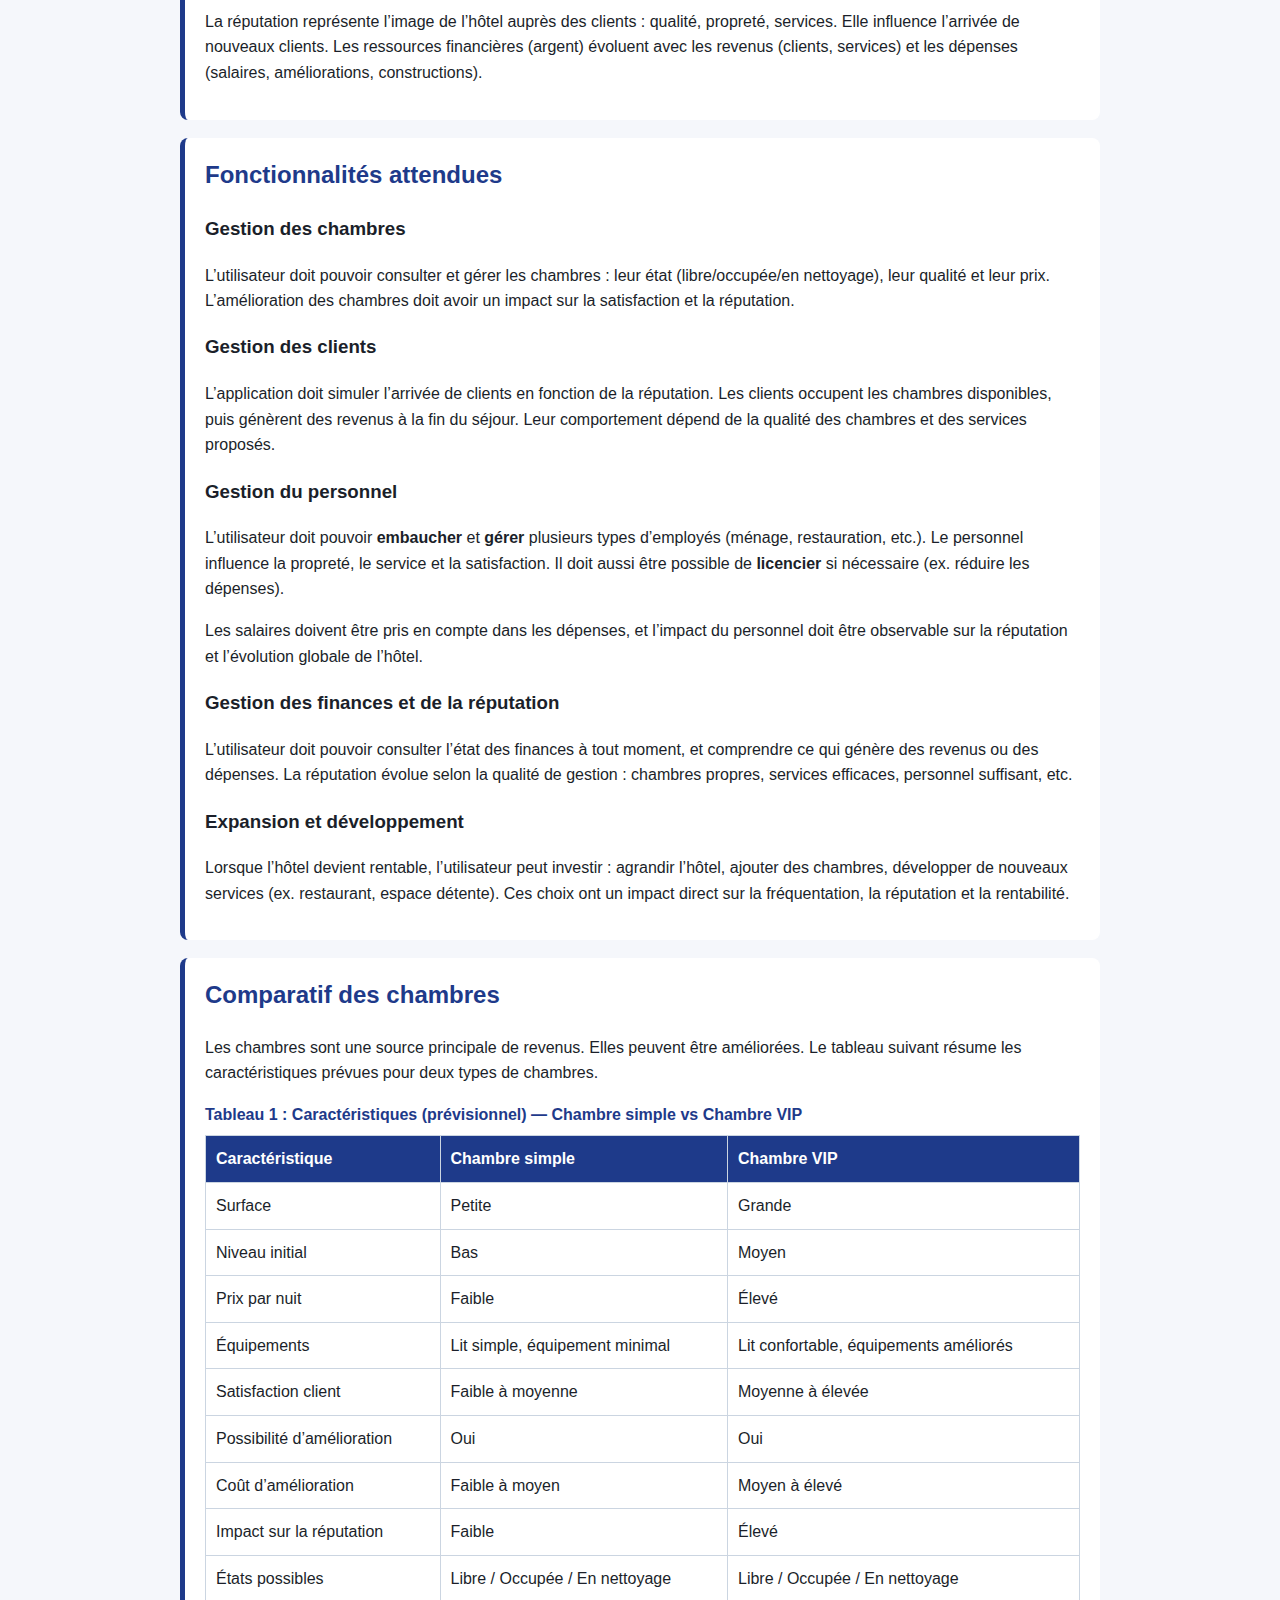
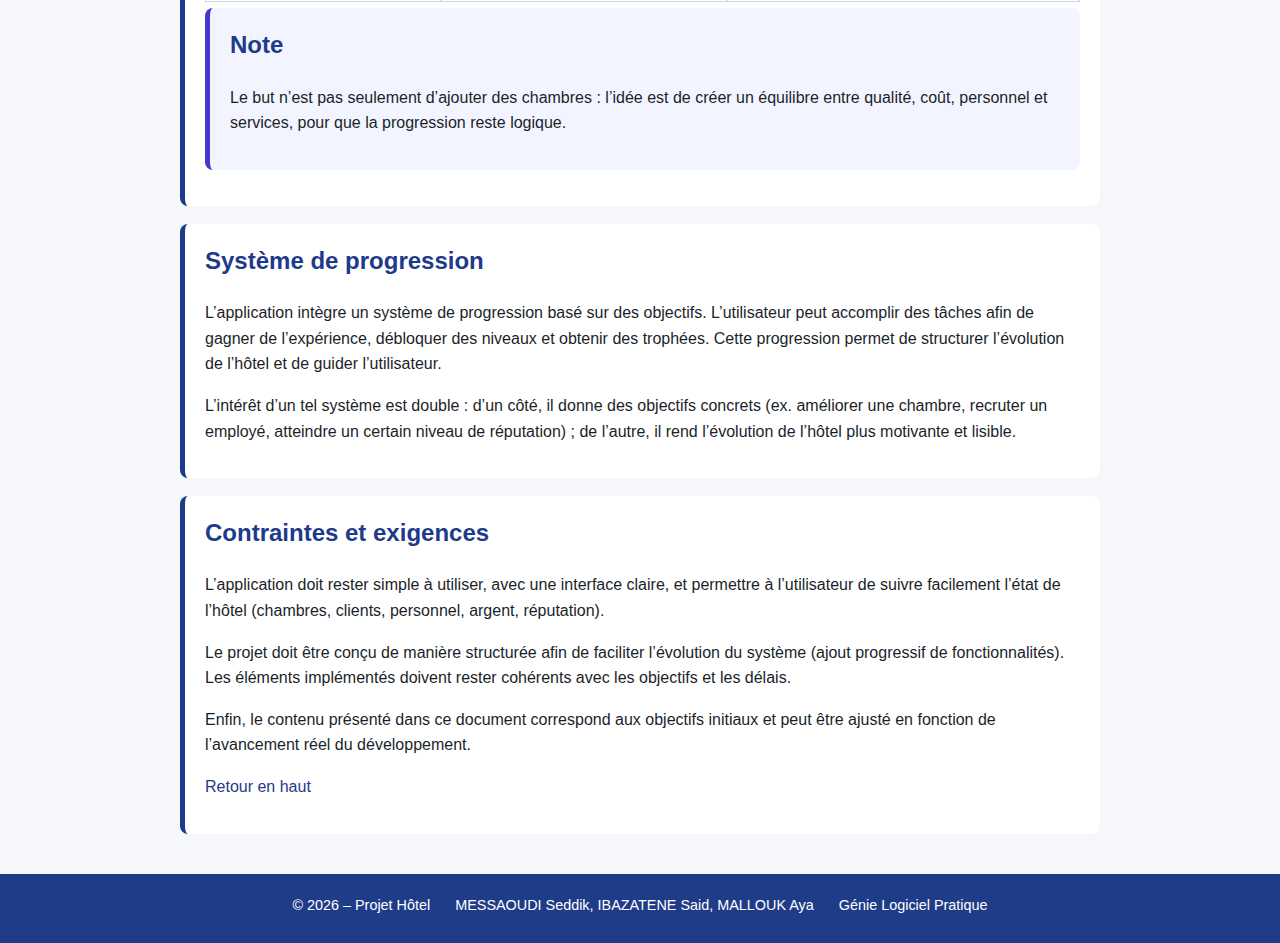
<file: specifications-projet.html>
<!DOCTYPE html>
<html lang="fr">

<head>
    <meta charset="utf-8">
    <meta name="viewport" content="width=device-width, initial-scale=1">
    <title>Spécifications — Projet Hôtel</title>

    <meta name="description"
        content="Document de spécifications du projet Hôtel : objectifs, concepts, fonctionnalités attendues, contraintes et progression.">

    <link rel="icon" href="images/logo.ico">
    <link rel="stylesheet" href="style.css">
</head>

<body>

    <header>
        <a href="index.html" class="logo">
            <img src="./images/logo.png" alt="Logo du projet Hôtel">
        </a>

        <h1>Spécifications du projet</h1>

        <nav aria-label="Menu principal">
            <ul>
                <li><a href="index.html">Accueil</a></li>
                <li><a href="projet.html">Projet</a></li>
                <li><a href="specifications-projet.html">Spécifications</a></li>
                <li><a href="equipe.html">Équipe</a></li>
                <li><a href="realisations.html">Réalisations</a></li>
                <li><a href="contact.html">Contact</a></li>
            </ul>
        </nav>
    </header>
    <aside id="nav-secondaire">
        <nav aria-label="Navigation dans la page">
            <ul>
                <li><a href="#contexte">Contexte</a></li>
                <li><a href="#objectif">Objectif</a></li>
                <li><a href="#notions">Notions de base</a></li>
                <li><a href="#fonctionnalites">Fonctionnalités</a></li>
                <li><a href="#chambres">Chambres</a></li>
                <li><a href="#progression">Progression</a></li>
                <li><a href="#contraintes">Contraintes</a></li>
            </ul>
        </nav>
    </aside>
    <main>

        <section id="contexte">
            <h2>Contexte du projet</h2>

            <p>
                Ce document présente les principales <strong>spécifications</strong> de l’application
                <strong>Hôtel</strong>,
                un projet de gestion en <strong>deux dimensions (2D)</strong>. L’hôtel est représenté sous la forme d’un
                espace
                unique, sans étages, dans lequel l’utilisateur organise et fait évoluer des chambres et des services.
            </p>

            <p>
                L’idée générale est de proposer une gestion progressive : au départ, l’hôtel contient des chambres
                simples,
                peu équipées, et possède une <strong>réputation faible</strong>. Ensuite, grâce aux décisions de gestion
                (investissements, amélioration, personnel), l’établissement devient plus attractif et plus rentable.
            </p>

            <p>
                Le projet est réalisé par : <strong>MESSAOUDI Seddik</strong>, <strong>IBAZATENE Said</strong> et
                <strong>MALLOUK Aya</strong>. Il est encadré par <strong>Tianxiao LIU</strong>.
            </p>

            <p>
                L’application doit rester compréhensible et cohérente : l’objectif n’est pas de tout faire d’un coup,
                mais d’avoir un système clair et évolutif, avec des fonctionnalités ajoutées progressivement.
            </p>
        </section>

        <section id="objectif">
            <h2>Objectif global</h2>

            <p>
                L’objectif de l’application est de permettre à l’utilisateur de <strong>gérer un hôtel</strong> et de le
                faire
                évoluer dans le temps. Le joueur doit prendre en compte plusieurs aspects :
                <strong>chambres</strong>, <strong>clients</strong>, <strong>personnel</strong>,
                <strong>ressources financières</strong> et <strong>réputation</strong>.
            </p>

            <p>
                Une bonne gestion (propreté, qualité des chambres, services) augmente la réputation, attire plus de
                clients et
                génère davantage de revenus. À l’inverse, une mauvaise gestion peut faire baisser la réputation et
                réduire la
                fréquentation.
            </p>
            <figure>
                <img src="./images/Diagrammesdeclasses.png" alt="Diagramme de classes.">
                <figcaption>Figure 1 : Diagramme de classes.</figcaption>
            </figure>
        </section>

        <section id="notions">
            <h2>Notions de base</h2>

            <article>
                <h3>Hôtel (espace 2D)</h3>
                <p>
                    L’hôtel est l’élément central. Il est modélisé comme un espace en 2D, sans étages. On y place les
                    chambres et
                    les services. L’hôtel évolue selon les choix de l’utilisateur : aménagement, embauches,
                    améliorations, etc.
                </p>
            </article>

            <article>
                <h3>Chambre</h3>
                <p>
                    Une chambre est un espace qui accueille des clients. Chaque chambre possède un <strong>état</strong>
                    (libre, occupée ou en nettoyage), un <strong>niveau de qualité</strong> et un <strong>prix</strong>.
                    Les chambres peuvent être améliorées pour augmenter la satisfaction et les revenus.
                </p>
            </article>

            <article>
                <h3>Personnel</h3>
                <p>
                    Le personnel est indispensable au bon fonctionnement : propreté, service, restauration… Chaque
                    employé a un rôle
                    et un coût (salaire). Une gestion efficace du personnel influence directement la satisfaction client
                    et la
                    réputation.
                </p>
            </article>

            <article>
                <h3>Réputation et ressources financières</h3>
                <p>
                    La réputation représente l’image de l’hôtel auprès des clients : qualité, propreté, services. Elle
                    influence
                    l’arrivée de nouveaux clients. Les ressources financières (argent) évoluent avec les revenus
                    (clients, services)
                    et les dépenses (salaires, améliorations, constructions).
                </p>
            </article>
        </section>

        <section id="fonctionnalites">
            <h2>Fonctionnalités attendues</h2>

            <article>
                <h3>Gestion des chambres</h3>
                <p>
                    L’utilisateur doit pouvoir consulter et gérer les chambres : leur état (libre/occupée/en nettoyage),
                    leur qualité
                    et leur prix. L’amélioration des chambres doit avoir un impact sur la satisfaction et la réputation.
                </p>
            </article>

            <article>
                <h3>Gestion des clients</h3>
                <p>
                    L’application doit simuler l’arrivée de clients en fonction de la réputation. Les clients occupent
                    les chambres
                    disponibles, puis génèrent des revenus à la fin du séjour. Leur comportement dépend de la qualité
                    des chambres
                    et des services proposés.
                </p>
            </article>

            <article>
                <h3>Gestion du personnel</h3>
                <p>
                    L’utilisateur doit pouvoir <strong>embaucher</strong> et <strong>gérer</strong> plusieurs types
                    d’employés
                    (ménage, restauration, etc.). Le personnel influence la propreté, le service et la satisfaction. Il
                    doit aussi
                    être possible de <strong>licencier</strong> si nécessaire (ex. réduire les dépenses).
                </p>
                <p>
                    Les salaires doivent être pris en compte dans les dépenses, et l’impact du personnel doit être
                    observable sur
                    la réputation et l’évolution globale de l’hôtel.
                </p>
            </article>

            <article>
                <h3>Gestion des finances et de la réputation</h3>
                <p>
                    L’utilisateur doit pouvoir consulter l’état des finances à tout moment, et comprendre ce qui génère
                    des revenus
                    ou des dépenses. La réputation évolue selon la qualité de gestion : chambres propres, services
                    efficaces,
                    personnel suffisant, etc.
                </p>
            </article>

            <article>
                <h3>Expansion et développement</h3>
                <p>
                    Lorsque l’hôtel devient rentable, l’utilisateur peut investir : agrandir l’hôtel, ajouter des
                    chambres,
                    développer de nouveaux services (ex. restaurant, espace détente). Ces choix ont un impact direct sur
                    la
                    fréquentation, la réputation et la rentabilité.
                </p>
            </article>
        </section>

        <section id="chambres">
            <h2>Comparatif des chambres</h2>

            <p>
                Les chambres sont une source principale de revenus. Elles peuvent être améliorées. Le tableau suivant
                résume les
                caractéristiques prévues pour deux types de chambres.
            </p>

            <table>
                <caption>Tableau 1 : Caractéristiques (prévisionnel) — Chambre simple vs Chambre VIP</caption>
                <thead>
                    <tr>
                        <th scope="col">Caractéristique</th>
                        <th scope="col">Chambre simple</th>
                        <th scope="col">Chambre VIP</th>
                    </tr>
                </thead>
                <tbody>
                    <tr>
                        <td>Surface</td>
                        <td>Petite</td>
                        <td>Grande</td>
                    </tr>
                    <tr>
                        <td>Niveau initial</td>
                        <td>Bas</td>
                        <td>Moyen</td>
                    </tr>
                    <tr>
                        <td>Prix par nuit</td>
                        <td>Faible</td>
                        <td>Élevé</td>
                    </tr>
                    <tr>
                        <td>Équipements</td>
                        <td>Lit simple, équipement minimal</td>
                        <td>Lit confortable, équipements améliorés</td>
                    </tr>
                    <tr>
                        <td>Satisfaction client</td>
                        <td>Faible à moyenne</td>
                        <td>Moyenne à élevée</td>
                    </tr>
                    <tr>
                        <td>Possibilité d’amélioration</td>
                        <td>Oui</td>
                        <td>Oui</td>
                    </tr>
                    <tr>
                        <td>Coût d’amélioration</td>
                        <td>Faible à moyen</td>
                        <td>Moyen à élevé</td>
                    </tr>
                    <tr>
                        <td>Impact sur la réputation</td>
                        <td>Faible</td>
                        <td>Élevé</td>
                    </tr>
                    <tr>
                        <td>États possibles</td>
                        <td>Libre / Occupée / En nettoyage</td>
                        <td>Libre / Occupée / En nettoyage</td>
                    </tr>
                </tbody>
            </table>

            <aside>
                <h2>Note</h2>
                <p>
                    Le but n’est pas seulement d’ajouter des chambres : l’idée est de créer un équilibre entre qualité,
                    coût,
                    personnel et services, pour que la progression reste logique.
                </p>
            </aside>
        </section>

        <section id="progression">
            <h2>Système de progression</h2>

            <p>
                L’application intègre un système de progression basé sur des objectifs. L’utilisateur peut accomplir des
                tâches
                afin de gagner de l’expérience, débloquer des niveaux et obtenir des trophées. Cette progression permet
                de
                structurer l’évolution de l’hôtel et de guider l’utilisateur.
            </p>

            <p>
                L’intérêt d’un tel système est double : d’un côté, il donne des objectifs concrets (ex. améliorer une
                chambre,
                recruter un employé, atteindre un certain niveau de réputation) ; de l’autre, il rend l’évolution de
                l’hôtel plus
                motivante et lisible.
            </p>
        </section>

        <section id="contraintes">
            <h2>Contraintes et exigences</h2>

            <p>
                L’application doit rester simple à utiliser, avec une interface claire, et permettre à l’utilisateur de
                suivre
                facilement l’état de l’hôtel (chambres, clients, personnel, argent, réputation).
            </p>

            <p>
                Le projet doit être conçu de manière structurée afin de faciliter l’évolution du système (ajout
                progressif de
                fonctionnalités). Les éléments implémentés doivent rester cohérents avec les objectifs et les délais.
            </p>

            <p>
                Enfin, le contenu présenté dans ce document correspond aux objectifs initiaux et peut être ajusté en
                fonction de
                l’avancement réel du développement.
            </p>

            <p>
                <a href="#">Retour en haut</a>
            </p>
        </section>

    </main>

    <footer>
        <ul>
            <li>© 2026 – Projet Hôtel</li>
            <li>MESSAOUDI Seddik, IBAZATENE Said, MALLOUK Aya</li>
            <li>Génie Logiciel Pratique</li>
        </ul>
    </footer>

</body>

</html>
</file>
<file: style.css>
* {
    box-sizing: border-box;
}

body {
    margin: 0;
    font-family: Arial;
    background-color: #f5f7fb;
    color: #1b1f2a;
    line-height: 1.6;
}


a {
    color: #1e3a8a;
    text-decoration: none;
}

a:hover {
    text-decoration: underline;
}

header {
    background-color: #1e3a8a;
    color: #ffffff;
    padding: 18px 20px;
}

header a {
    color: #ffffff;
    font-weight: bold;
}

header h1 {
    margin: 8px 0 10px;
}

header>h1 {
    text-align: center;
}

header nav ul {
    list-style: none;
    padding: 0;
    margin: 0;
}

header nav li {
    display: inline-block;
    margin-right: 10px;
    margin-bottom: 8px;
}

header nav a {
    display: inline-block;
    background-color: #ffffff;
    color: #1e3a8a;
    padding: 7px 10px;
    border-radius: 6px;
    font-weight: bold;
}

header nav a:hover {
    background-color: #c7d2fe;
    text-decoration: none;
}

#nav-secondaire {
    left: 4px;
    top: 200px;
    position: fixed;
    width: 170px;
}

#nav-secondaire nav ul {
    text-decoration: none;
    list-style: none;
    padding: 0;
}

/* Pour que le contenu ne passe pas sous la nav verticale */
main {
    margin: 0 180px;
    /* largeur nav + marge */
}

section,
aside {
    background-color: #ffffff;
    padding: 18px 20px;
    margin-bottom: 18px;
    border-radius: 8px;
    border-left: 5px solid #1e3a8a;
}

section h2,
aside h2 {
    margin-top: 0;
    color: #1e3a8a;
}

aside {
    background-color: #f2f5ff;
    border-left-color: #4338ca;
}


.important {
    font-weight: bold;
    color: #111827;
    background-color: #eef2ff;
    padding: 10px 12px;
    border-left: 4px solid #4338ca;
    border-radius: 6px;
}

figure {
    margin: 14px auto;
    text-align: center;
}

img {
    display: block;
    margin: 0 auto;
    width: 100%;
    max-width: 450px;
    height: auto;
    border-radius: 6px;
}

figcaption {
    font-size: 0.9em;
    color: #4b5563;
    margin-top: 6px;
}

ul li,
ol li {
    margin-bottom: 6px;
}

footer {
    background-color: #1f3c88;
    color: #ffffff;
    margin-top: 40px;
    padding: 20px 0;
}

footer ul {
    list-style: none;
    margin: 0;
    padding: 0;
    display: flex;
    justify-content: center;
    gap: 25px;
    flex-wrap: wrap;
}

footer li {
    font-size: 0.9rem;
}

table {
    width: 100%;
    border-collapse: collapse;
    margin: 12px 0 6px;
}

caption {
    caption-side: top;
    text-align: left;
    font-weight: bold;
    color: #1e3a8a;
    margin-bottom: 8px;
}

th,
td {
    border: 1px solid #cbd5e1;
    padding: 10px;
    text-align: left;
    vertical-align: top;
}

th {
    background-color: #1e3a8a;
    color: white;
}

#presentation {
    scroll-margin-top: 120px;
}

header {
    position: relative;
}

header a.logo {
    position: absolute;
    top: 10px;
    right: 10px;
    display: inline-block;
}

header a.logo img {
    width: 70px;
    height: auto;
    border-radius: 0;
    display: block;
}

#retour {
    text-align: center;
    margin-top: 30px;
}

#retour a {
    display: inline-block;
    padding: 8px 14px;
    background-color: #1e3a8a;
    color: white;
    border-radius: 6px;
    font-size: 0.9rem;
}


@media (max-width: 700px) {

    header nav li,
    .menu-secondaire li {
        display: block;
        margin-right: 0;
    }

    img {
        max-width: 100%;
    }

    footer li {
        display: block;
        margin: 6px 0;
    }
}
</file>
